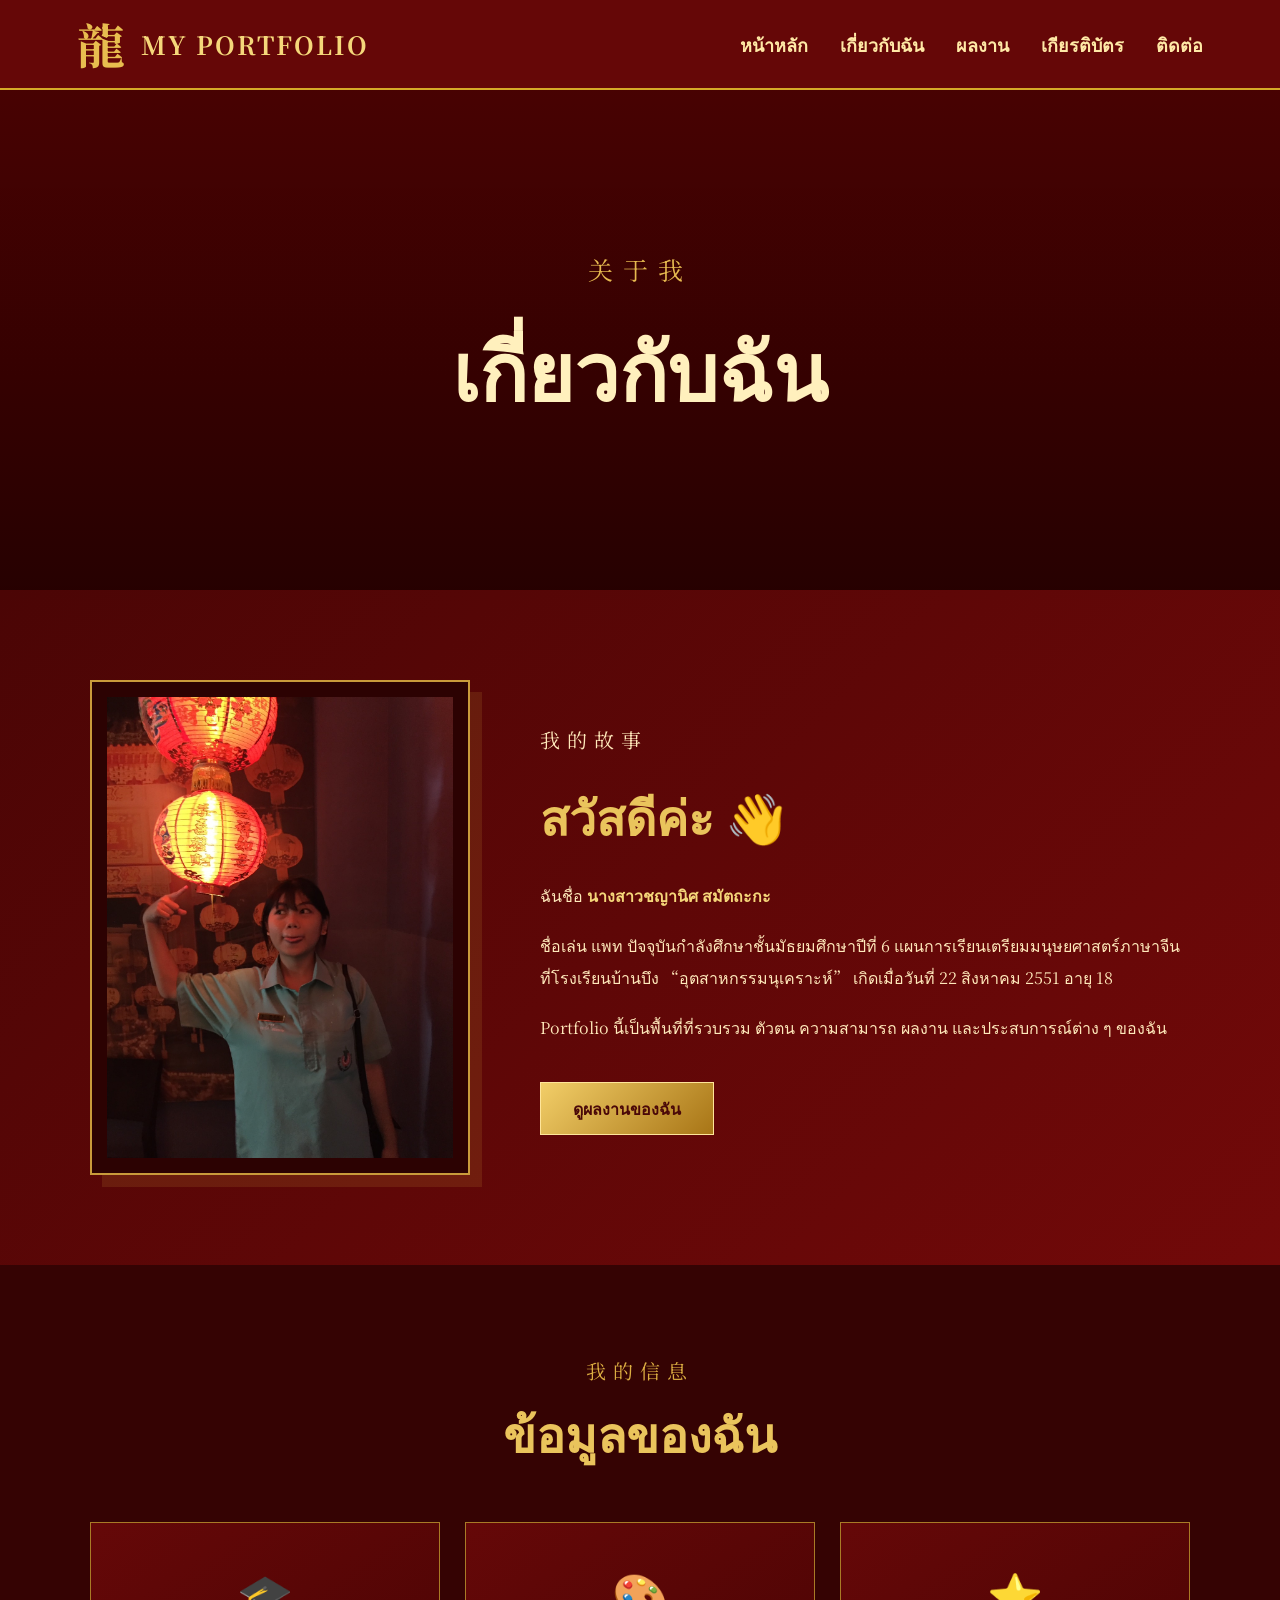
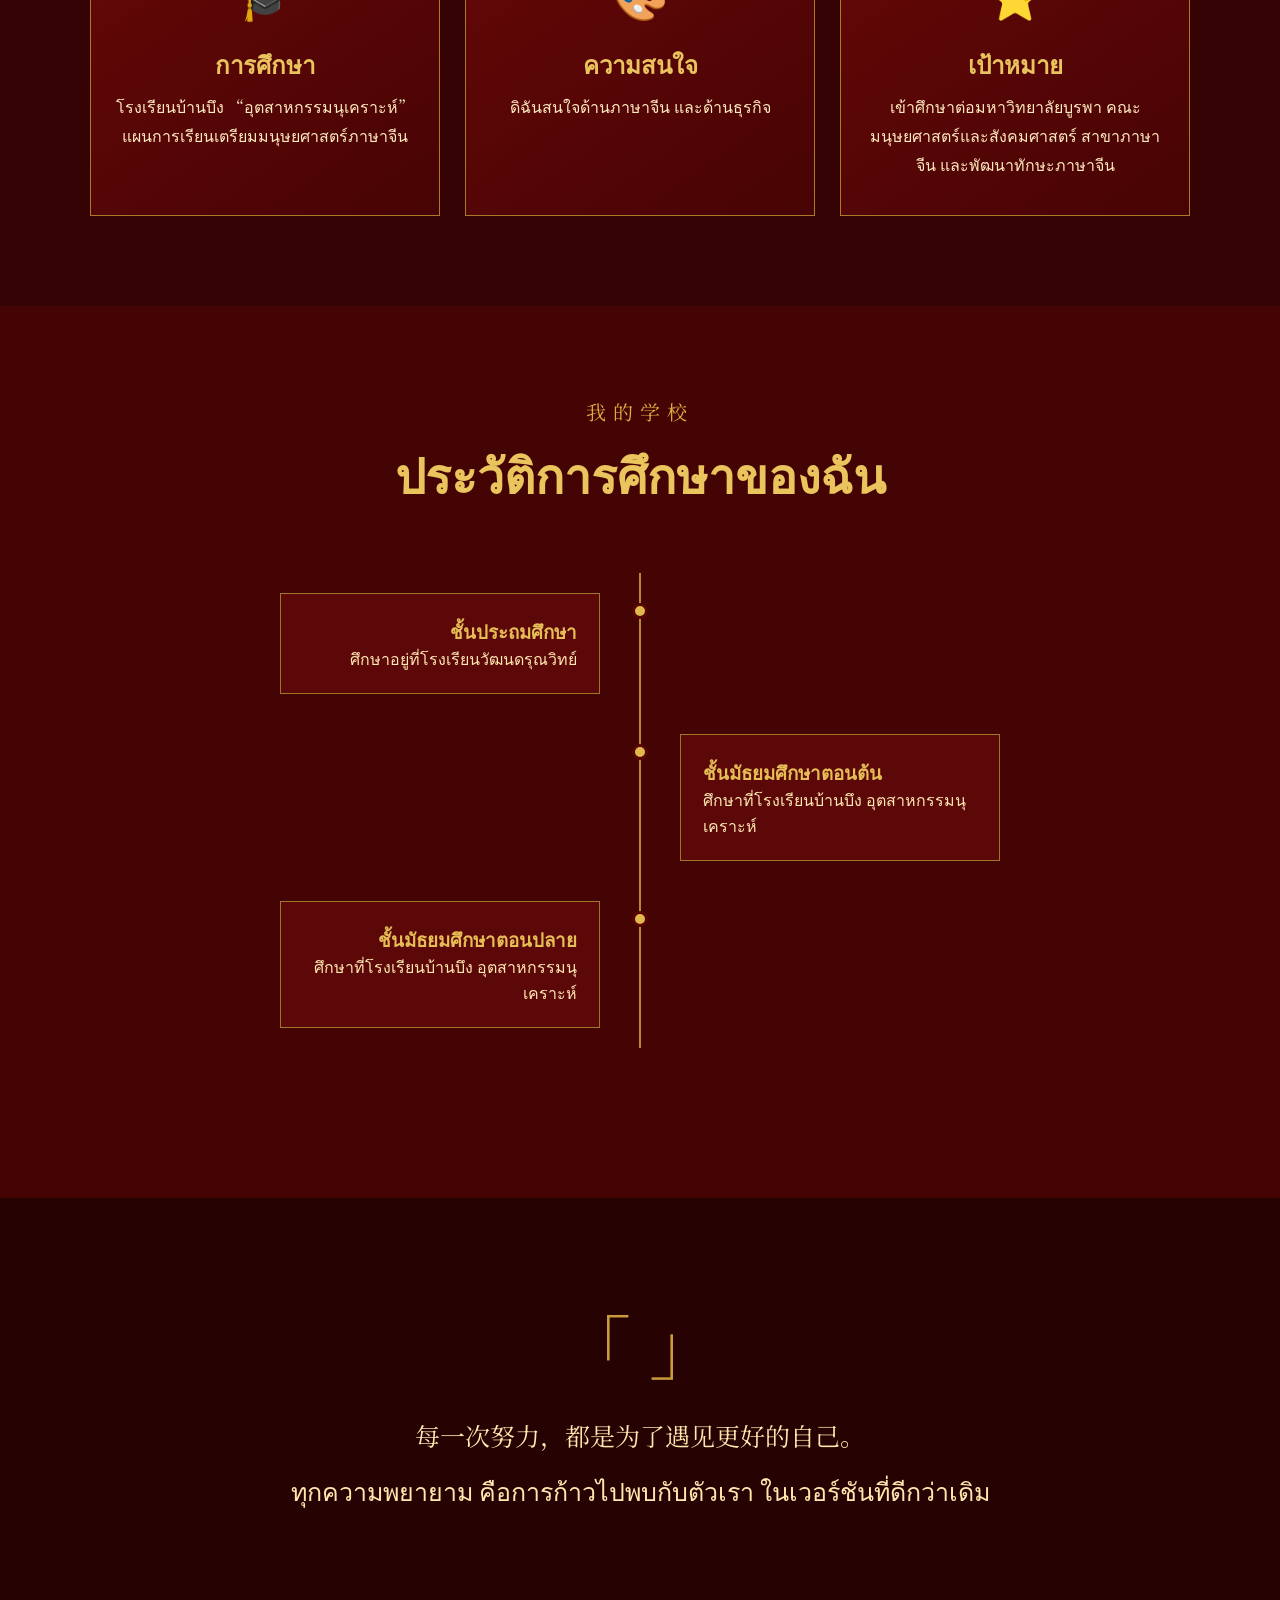
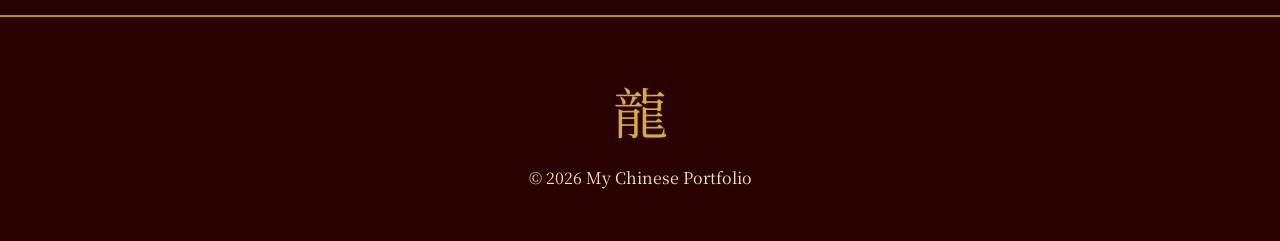
<file: about.html>
<!DOCTYPE html>
<html lang="th">

<head>

    <meta charset="UTF-8">
    <meta name="viewport" content="width=device-width, initial-scale=1.0">

    <title>เกี่ยวกับฉัน | My Chinese Portfolio</title>

    <link rel="stylesheet" href="style.css">

    <link href="https://fonts.googleapis.com/css2?family=Noto+Serif+SC:wght@400;600;700;900&display=swap" rel="stylesheet">

</head>

<body>


<header class="navbar">

    <div class="logo">
        <span>龍</span>
        MY PORTFOLIO
    </div>

    <nav>
        <a href="index.html">หน้าหลัก</a>
        <a href="about.html">เกี่ยวกับฉัน</a>
        <a href="portfolio.html">ผลงาน</a>
        <a href="gallery.html">เกียรติบัตร</a>
        <a href="contact.html">ติดต่อ</a>
    </nav>

</header>


<section class="about-hero">

    <div class="about-title">

        <p class="chinese-title">
            关于我
        </p>

        <h1>
            เกี่ยวกับฉัน
        </h1>

    </div>

</section>


<section class="profile-section">

    <div class="profile-card">

        <img src="IMG_1229.jpeg" alt="รูปโปรไฟล์">

    </div>


    <div class="profile-text">

        <p class="section-cn">
            我的故事
        </p>

        <h2>
            สวัสดีค่ะ 👋
        </h2>

        <p>
            ฉันชื่อ <strong>นางสาวชญานิศ สมัตถะกะ</strong>
        </p>

        <p>
            ชื่อเล่น แพท
            ปัจจุบันกำลังศึกษาชั้นมัธยมศึกษาปีที่ 6
            แผนการเรียนเตรียมมนุษยศาสตร์ภาษาจีน
            ที่โรงเรียนบ้านบึง “อุตสาหกรรมนุเคราะห์”
            เกิดเมื่อวันที่ 22 สิงหาคม 2551 อายุ 18

        </p>

        <p>
            Portfolio นี้เป็นพื้นที่ที่รวบรวม
            ตัวตน ความสามารถ ผลงาน
            และประสบการณ์ต่าง ๆ ของฉัน
        </p>

        <a href="portfolio.html" class="gold-button">
            ดูผลงานของฉัน
        </a>

    </div>

</section>


<section class="info-section">

    <p class="section-cn">
        我的信息
    </p>

    <h2>
        ข้อมูลของฉัน
    </h2>


    <div class="info-grid">


        <div class="info-card">

            <div class="info-icon">
                🎓
            </div>

            <h3>
                การศึกษา
            </h3>

            <p>
                โรงเรียนบ้านบึง
                “อุตสาหกรรมนุเคราะห์”
                แผนการเรียนเตรียมมนุษยศาสตร์ภาษาจีน
            </p>

        </div>


        <div class="info-card">

            <div class="info-icon">
                🎨
            </div>

            <h3>
                ความสนใจ
            </h3>

            <p>
                ดิฉันสนใจด้านภาษาจีน
                และด้านธุรกิจ
            </p>

        </div>


        <div class="info-card">

            <div class="info-icon">
                ⭐
            </div>

            <h3>
                เป้าหมาย
            </h3>

            <p>
                เข้าศึกษาต่อมหาวิทยาลัยบูรพา
                คณะมนุษยศาสตร์และสังคมศาสตร์ สาขาภาษาจีน
                และพัฒนาทักษะภาษาจีน
            </p>

        </div>


    </div>

</section>


<section class="timeline-section">

    <p class="section-cn">
        我的学校
    </p>

    <h2>
        ประวัติการศึกษาของฉัน
    </h2>


    <div class="timeline">


        <div class="timeline-item">

            <div class="timeline-dot"></div>

            <div class="timeline-content">

                <h3>
                    ชั้นประถมศึกษา
                </h3>

                <p>
                    ศึกษาอยู่ที่โรงเรียนวัฒนดรุณวิทย์
                </p>

            </div>

        </div>


        <div class="timeline-item">

            <div class="timeline-dot"></div>

            <div class="timeline-content">

                <h3>
                    ชั้นมัธยมศึกษาตอนต้น
                </h3>

                <p>
                    ศึกษาที่โรงเรียนบ้านบึง
                    อุตสาหกรรมนุเคราะห์
                </p>

            </div>

        </div>


        <div class="timeline-item">

            <div class="timeline-dot"></div>

            <div class="timeline-content">

                <h3>
                    ชั้นมัธยมศึกษาตอนปลาย
                </h3>

                <p>
                    ศึกษาที่โรงเรียนบ้านบึง
                    อุตสาหกรรมนุเคราะห์
                </p>

            </div>

        </div>


    </div>

</section>


<section class="quote">

    <div class="quote-symbol">
        「 」
    </div>

    <p>
        每一次努力，都是为了遇见更好的自己。
    </p>

    <p>
        ทุกความพยายาม
        คือการก้าวไปพบกับตัวเรา
        ในเวอร์ชันที่ดีกว่าเดิม
    </p>

</section>


<footer>

    <div class="footer-dragon">
        龍
    </div>

    <p>
        © 2026 My Chinese Portfolio
    </p>

</footer>


</body>
</html>
</file>
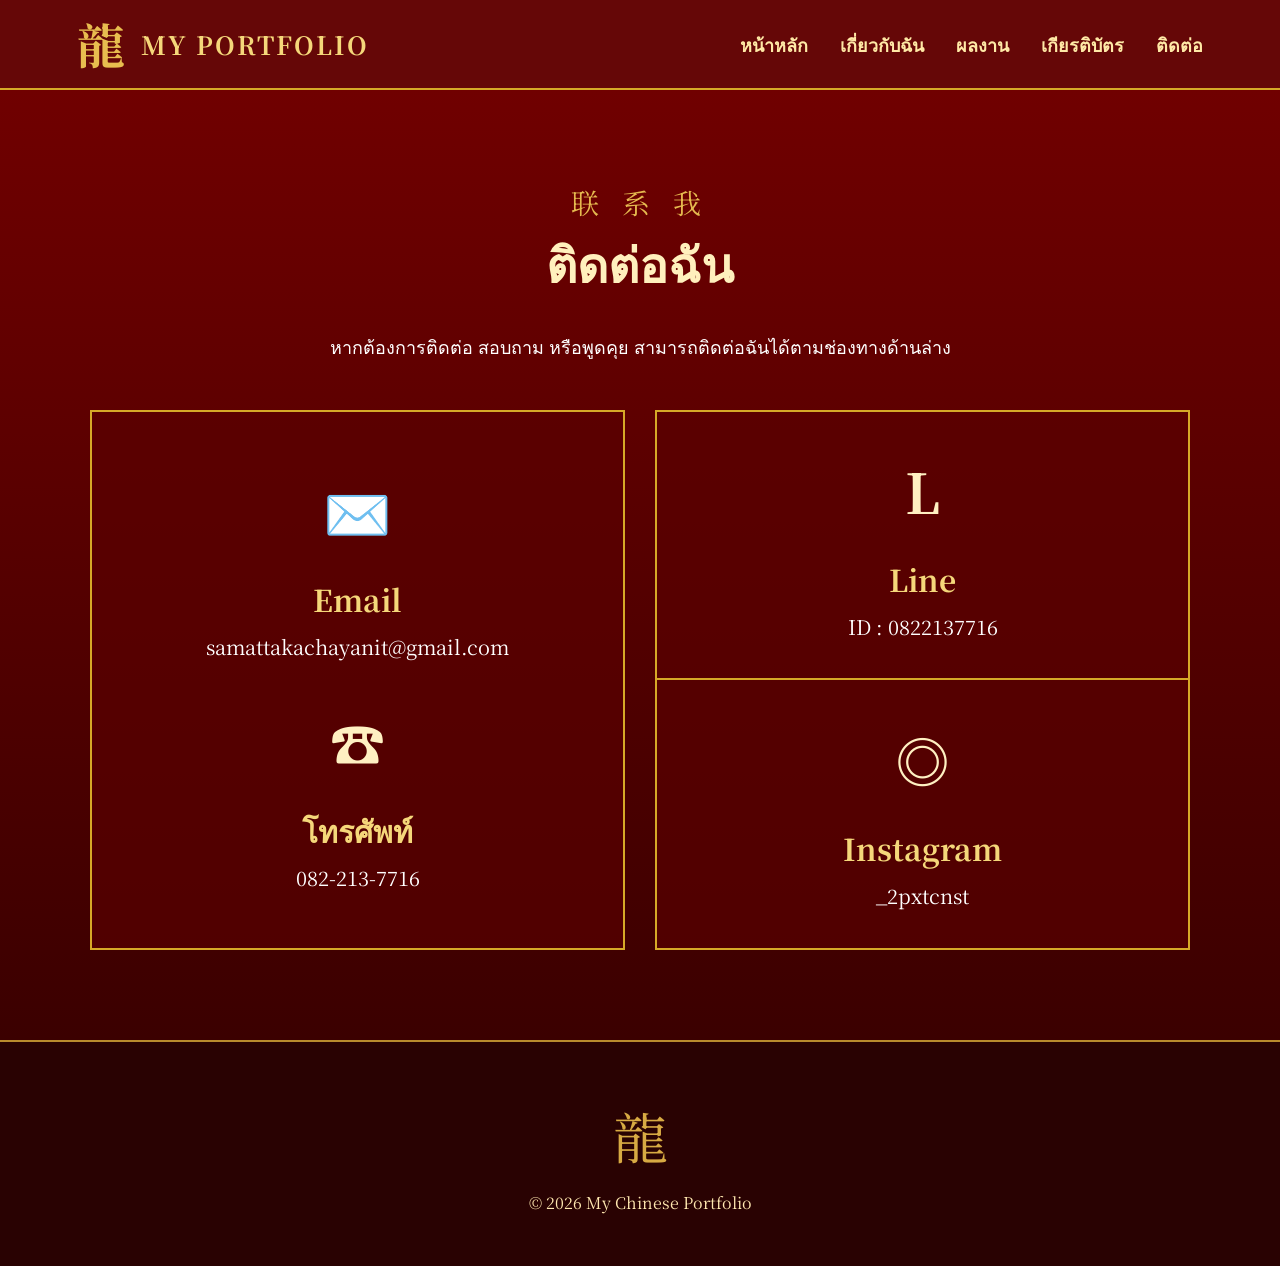
<file: contact.html>
<!DOCTYPE html>
<html lang="th">

<head>

    <meta charset="UTF-8">
    <meta name="viewport" content="width=device-width, initial-scale=1.0">

    <title>ติดต่อ | My Chinese Portfolio</title>

    <link rel="stylesheet" href="style.css">

    <link href="https://fonts.googleapis.com/css2?family=Noto+Serif+SC:wght@400;600;700;900&display=swap" rel="stylesheet">

</head>

<body>


<header class="navbar">

    <div class="logo">
        <span>龍</span>
        MY PORTFOLIO
    </div>

    <nav>
        <a href="index.html">หน้าหลัก</a>
        <a href="about.html">เกี่ยวกับฉัน</a>
        <a href="portfolio.html">ผลงาน</a>
        <a href="gallery.html">เกียรติบัตร</a>
        <a href="contact.html">ติดต่อ</a>
    </nav>

</header>


<section class="contact-page">

    <div class="contact-header">

        <div class="chinese-title">
            联 系 我
        </div>

        <h1>
            ติดต่อฉัน
        </h1>

        <p class="contact-description">
            หากต้องการติดต่อ สอบถาม หรือพูดคุย
            สามารถติดต่อฉันได้ตามช่องทางด้านล่าง
        </p>

    </div>


    <div class="contact-container">


        <div class="left-box">

            <div class="icon">
                ✉️
            </div>

            <div class="contact-title">
                Email
            </div>

            <div class="contact-detail">
                samattakachayanit@gmail.com
            </div>


            <div class="icon" style="margin-top: 35px;">
                ☎️
            </div>

            <div class="contact-title">
                โทรศัพท์
            </div>

            <div class="contact-detail">
                082-213-7716
            </div>

        </div>


        <div class="right-box">

            <div class="social">

                <div class="facebook-icon">
                    L
                </div>

                <div class="contact-title">
                    Line
                </div>

                <div class="contact-detail">
                    ID : 0822137716
                </div>

            </div>


            <div class="social">

                <div class="instagram-icon">
                    ◎
                </div>

                <div class="contact-title">
                    Instagram
                </div>

                <div class="contact-detail">
                    _2pxtcnst
                </div>

            </div>

        </div>


    </div>

</section>


<footer>

    <div class="footer-dragon">
        龍
    </div>

    <p>
        © 2026 My Chinese Portfolio
    </p>

</footer>


</body>
</html>
</file>
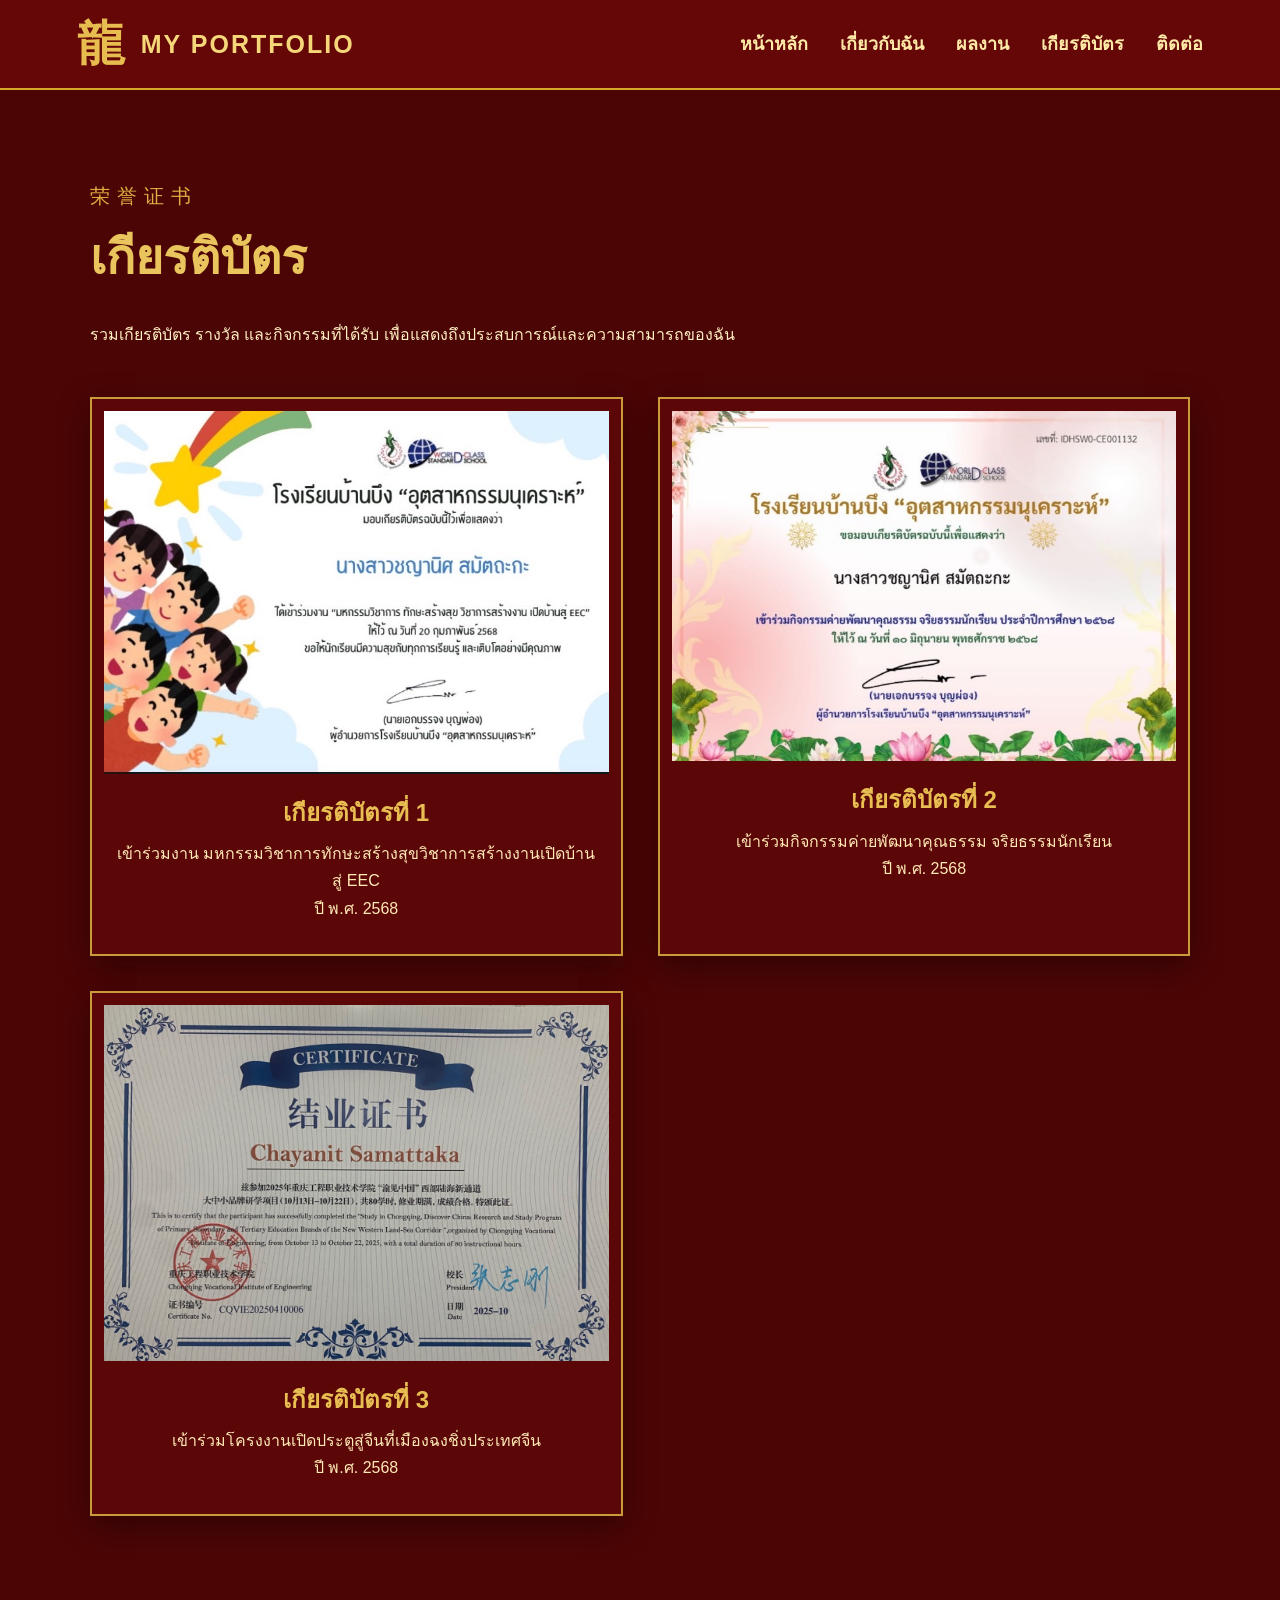
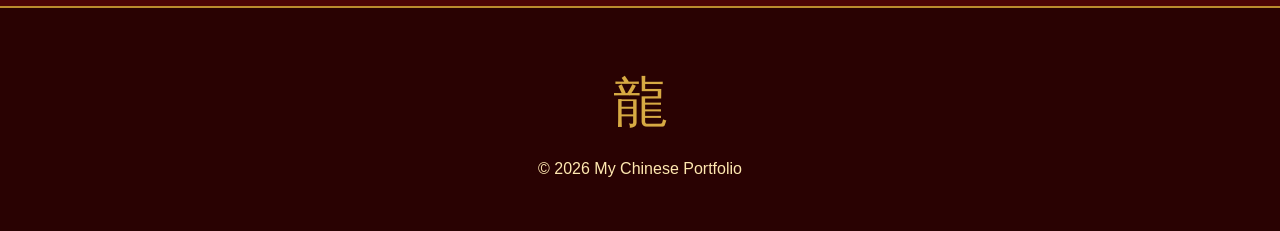
<file: gallery.html>
<!DOCTYPE html>
<html lang="th">

<head>

<meta charset="UTF-8">
<meta name="viewport" content="width=device-width, initial-scale=1.0">

<title>เกียรติบัตร | My Portfolio</title>

<link rel="stylesheet" href="style.css">

<style>

.certificates {
    display: grid;
    grid-template-columns: repeat(2, 1fr);
    gap: 35px;
    margin-top: 50px;
}

.certificate {
    background: #5b0707;
    border: 2px solid #c99b3b;
    padding: 12px;

    box-shadow:
        0 10px 30px rgba(0,0,0,.35);

    transition: .4s;
}

.certificate:hover {
    transform: translateY(-8px);
    box-shadow:
        0 15px 40px rgba(212,166,55,.25);
}

.certificate img {
    width: 100%;
    display: block;
}

.certificate-info {
    text-align: center;
    padding: 20px 10px;
}

.certificate-info h3 {
    color: #e8bd52;
    font-size: 24px;
    margin-bottom: 8px;
}

.certificate-info p {
    color: #ffe9b5;
    line-height: 1.7;
}

@media (max-width: 800px) {

    .certificates {
        grid-template-columns: 1fr;
    }

}

</style>

</head>


<body>


<header class="navbar">

    <div class="logo">
        <span>龍</span>
        MY PORTFOLIO
    </div>

    <nav>

        <a href="index.html">หน้าหลัก</a>

        <a href="about.html">เกี่ยวกับฉัน</a>

        <a href="portfolio.html">ผลงาน</a>

        <a href="gallery.html">เกียรติบัตร</a>

        <a href="contact.html">ติดต่อ</a>

    </nav>

</header>



<section>

    <p class="section-cn">荣誉证书</p>

    <h2>เกียรติบัตร</h2>

    <p>
        รวมเกียรติบัตร รางวัล และกิจกรรมที่ได้รับ
        เพื่อแสดงถึงประสบการณ์และความสามารถของฉัน
    </p>


    <div class="certificates">


        <!-- ใบที่ 1 -->

        <div class="certificate">

            <img
                src="IMG_1233.jpeg"
                alt="เกียรติบัตรใบที่ 1"
            >

            <div class="certificate-info">

                <h3>เกียรติบัตรที่ 1</h3>

                <p>
                    เข้าร่วมงาน มหกรรมวิชาการทักษะสร้างสุขวิชาการสร้างงานเปิดบ้านสู่ EEC
                </p>

                <p>
                    ปี พ.ศ. 2568
                </p>

            </div>

        </div>



        <!-- ใบที่ 2 -->

        <div class="certificate">

            <img
                src="IMG_1234.jpeg"
                alt="เกียรติบัตรใบที่ 2"
            >

            <div class="certificate-info">

                <h3>เกียรติบัตรที่ 2</h3>

                <p>
                   เข้าร่วมกิจกรรมค่ายพัฒนาคุณธรรม จริยธรรมนักเรียน
                </p>

                <p>
                    ปี พ.ศ. 2568
                </p>

            </div>

        </div>



        <!-- ใบที่ 3 -->

        <div class="certificate">

            <img
                src="IMG_1235.jpeg"
                alt="เกียรติบัตรใบที่ 3"
            >

            <div class="certificate-info">

                <h3>เกียรติบัตรที่ 3</h3>

                <p>
                  เข้าร่วมโครงงานเปิดประตูสู่จีนที่เมืองฉงชิ่งประเทศจีน
                </p>

                <p>
                    ปี พ.ศ. 2568
                </p>

            </div>

        </div>



        

</section>



<footer>

    <div class="footer-dragon">龍</div>

    <p>© 2026 My Chinese Portfolio</p>

</footer>


</body>

</html>
</file>
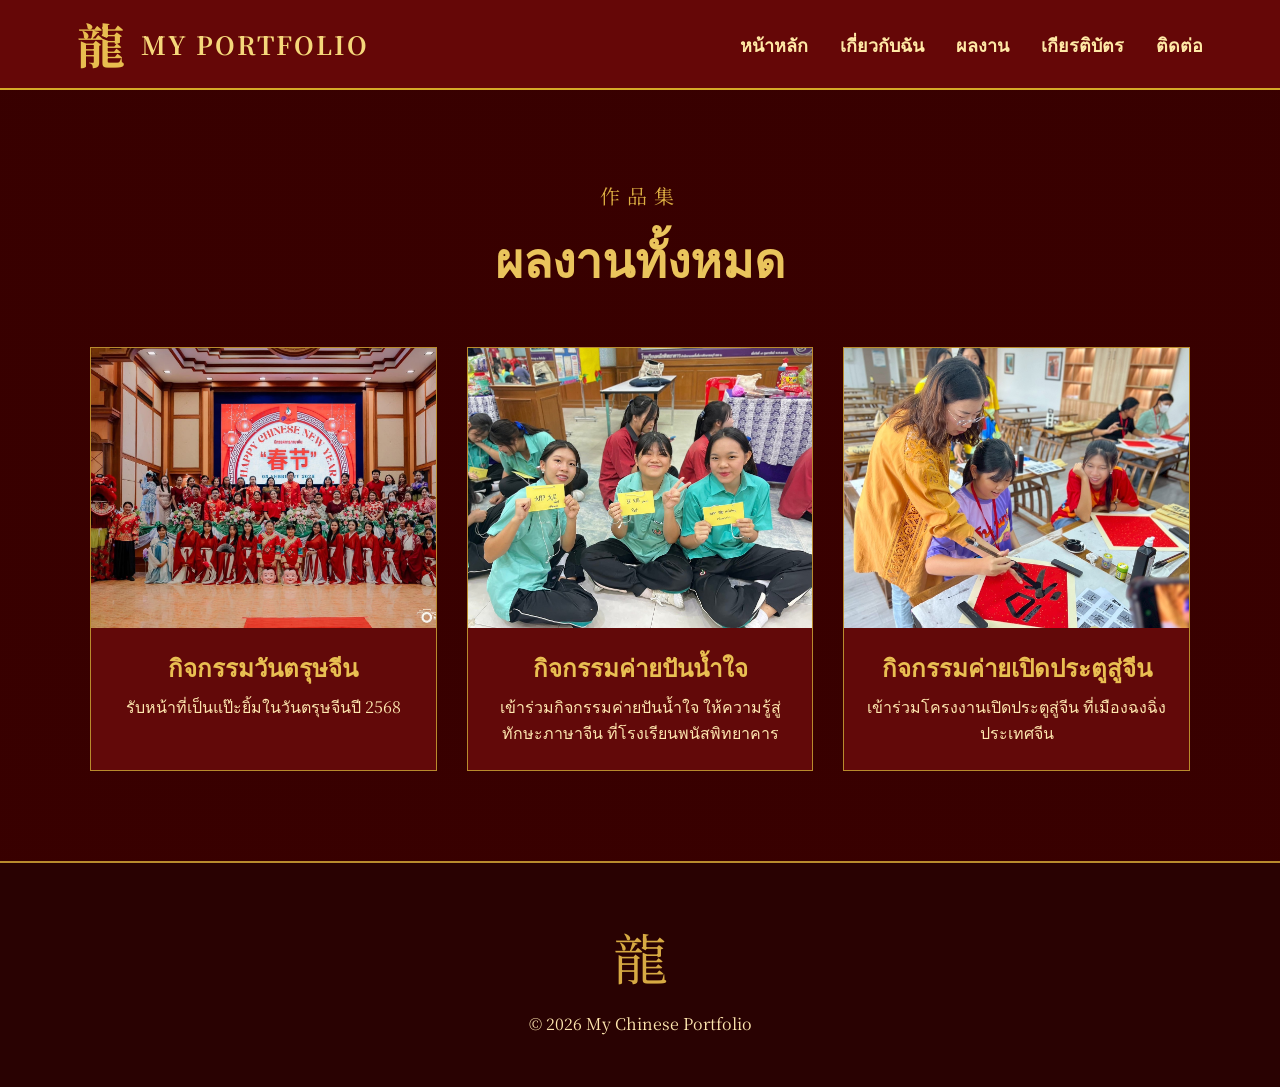
<file: portfolio.html>
<!DOCTYPE html>
<html lang="th">

<head>

    <meta charset="UTF-8">
    <meta name="viewport" content="width=device-width, initial-scale=1.0">

    <title>ผลงาน | My Chinese Portfolio</title>

    <link rel="stylesheet" href="style.css">

    <link href="https://fonts.googleapis.com/css2?family=Noto+Serif+SC:wght@400;600;700;900&display=swap" rel="stylesheet">

</head>

<body>


<header class="navbar">

    <div class="logo">
        <span>龍</span>
        MY PORTFOLIO
    </div>

    <nav>
        <a href="index.html">หน้าหลัก</a>
        <a href="about.html">เกี่ยวกับฉัน</a>
        <a href="portfolio.html">ผลงาน</a>
        <a href="gallery.html">เกียรติบัตร</a>
        <a href="contact.html">ติดต่อ</a>
    </nav>

</header>


<section class="works">

    <p class="section-cn">
        作品集
    </p>

    <h2>
        ผลงานทั้งหมด
    </h2>


    <div class="work-grid">


        <div class="work-card">

            <img src="IMG_1230.jpeg" alt="กิจกรรมวันตรุษจีน">

            <h3>
                กิจกรรมวันตรุษจีน
            </h3>

            <p>
                รับหน้าที่เป็นแป๊ะยิ้มในวันตรุษจีนปี 2568
            </p>

        </div>


        <div class="work-card">

            <img src="IMG_1231.jpeg" alt="กิจกรรมค่ายปันน้ำใจ">

            <h3>
                กิจกรรมค่ายปันน้ำใจ
            </h3>

            <p>
                เข้าร่วมกิจกรรมค่ายปันน้ำใจ
                ให้ความรู้สู่ทักษะภาษาจีน
                ที่โรงเรียนพนัสพิทยาคาร
            </p>

        </div>


        <div class="work-card">

            <img src="IMG_1232.jpeg" alt="กิจกรรมเปิดประตูสู่จีน">

            <h3>
                กิจกรรมค่ายเปิดประตูสู่จีน
            </h3>

            <p>
                เข้าร่วมโครงงานเปิดประตูสู่จีน
                ที่เมืองฉงฉิ่ง ประเทศจีน
            </p>

        </div>


    </div>

</section>


<footer>

    <div class="footer-dragon">
        龍
    </div>

    <p>
        © 2026 My Chinese Portfolio
    </p>

</footer>


</body>
</html>
</file>
<file: style.css>
/* ========================================
   RESET
======================================== */

* {
    box-sizing: border-box;
    margin: 0;
    padding: 0;
}

html {
    scroll-behavior: smooth;
}

body {
    font-family: "Noto Serif SC", "Noto Sans Thai", Arial, sans-serif;
    background: #4b0505;
    color: #fff0c2;
    line-height: 1.6;
}


/* ========================================
   NAVBAR
======================================== */

.navbar {
    width: 100%;
    height: 90px;

    display: flex;
    align-items: center;
    justify-content: space-between;

    padding: 0 6%;

    background: #650707;
    border-bottom: 2px solid #d6a928;

    position: sticky;
    top: 0;
    z-index: 9999;
}


/* LOGO */

.logo {
    display: flex;
    align-items: center;
    gap: 14px;

    color: #f5d77a;
    font-size: 25px;
    font-weight: bold;
    letter-spacing: 2px;

    white-space: nowrap;
}

.logo span {
    font-size: 48px;
    color: #e8bd4f;
    line-height: 1;
}


/* MENU */

.navbar nav {
    display: flex;
    align-items: center;
    gap: 32px;
}

.navbar nav a {
    color: #ffe9a6;
    text-decoration: none;

    font-size: 18px;
    font-weight: bold;

    white-space: nowrap;

    transition: 0.3s;
}

.navbar nav a:hover {
    color: white;
    text-shadow: 0 0 10px #e7b94d;
}


/* ========================================
   GENERAL SECTION
======================================== */

section {
    padding: 90px 7%;
}

h1,
h2,
h3 {
    font-weight: 700;
}

h2 {
    color: #eac45c;
    font-size: 48px;
    margin: 8px 0 25px;
}

.section-cn {
    color: #dcae42;
    font-size: 20px;
    letter-spacing: 7px;
}


/* ========================================
   HOME - HERO
======================================== */

.hero {
    min-height: 720px;

    display: flex;
    align-items: center;
    justify-content: center;

    text-align: center;

    background:
        linear-gradient(
            rgba(75, 0, 0, 0.55),
            rgba(55, 0, 0, 0.85)
        ),
        url("images/hero.jpg");

    background-size: cover;
    background-position: center;
}

.hero-content {
    max-width: 850px;
    padding: 40px;
}

.chinese {
    color: #e5b94f;
    font-size: 22px;
    letter-spacing: 8px;
    margin-bottom: 20px;
}

.hero h1 {
    color: #fff1c4;
    font-size: clamp(45px, 8vw, 90px);
    line-height: 1.15;
}

.hero h1 span {
    color: #e8b948;
}

.hero p:not(.chinese) {
    margin: 25px auto;
    max-width: 600px;
    font-size: 18px;
    color: #fff4d5;
}


/* ========================================
   BUTTON
======================================== */

.gold-button,
.outline-button {
    display: inline-block;

    margin-top: 20px;
    padding: 13px 32px;

    text-decoration: none;
    font-weight: bold;

    transition: 0.3s;
}

.gold-button {
    background: linear-gradient(
        135deg,
        #f2ce68,
        #a87516
    );

    color: #4a0808;

    border: 1px solid #ffe59a;
}

.gold-button:hover {
    transform: translateY(-4px);
}

.outline-button {
    color: #f0c85b;
    border: 1px solid #d7aa43;
}

.outline-button:hover {
    background: #d7aa43;
    color: #400505;
}


/* ========================================
   HOME - INTRO
======================================== */

.intro {
    display: grid;
    grid-template-columns: 1fr 1fr;

    gap: 70px;
    align-items: center;

    background:
        linear-gradient(
            90deg,
            #4c0505,
            #6e0909
        );
}

.intro p {
    color: #ffecc1;
    line-height: 2;
}

.profile-frame {
    padding: 12px;

    background: #270202;
    border: 3px solid #c89b38;

    box-shadow: 15px 15px 0 rgba(200, 155, 56, 0.15);
}

.profile-frame img {
    width: 100%;
    display: block;
}


/* ========================================
   PORTFOLIO
======================================== */

.works {
    min-height: 700px;

    text-align: center;

    background:
        linear-gradient(
            rgba(55, 0, 0, 0.94),
            rgba(55, 0, 0, 0.94)
        );
}

.work-grid {
    max-width: 1300px;
    margin: 50px auto 0;

    display: grid;
    grid-template-columns: repeat(3, 1fr);

    gap: 30px;
}

.work-card {
    background: #620909;
    border: 1px solid #b98b2d;

    overflow: hidden;

    transition: 0.3s;
}

.work-card:hover {
    transform: translateY(-8px);
}

.work-card img {
    width: 100%;
    height: 280px;

    object-fit: cover;
    display: block;
}

.work-card h3 {
    color: #e9bf52;
    font-size: 24px;

    margin: 20px 15px 8px;
}

.work-card p {
    color: #ffe8b0;

    padding: 0 20px 25px;
}


/* ========================================
   ABOUT
======================================== */

.about-hero {
    min-height: 500px;

    display: flex;
    align-items: center;
    justify-content: center;

    text-align: center;

    background:
        linear-gradient(
            rgba(70, 0, 0, 0.65),
            rgba(35, 0, 0, 0.9)
        );

    position: relative;
}

.about-title .chinese-title {
    color: #e5b94f;
    font-size: 25px;
    letter-spacing: 10px;
    margin-bottom: 15px;
}

.about-title h1 {
    color: #fff0bd;
    font-size: clamp(45px, 7vw, 80px);
}


/* PROFILE ABOUT */

.profile-section {
    display: grid;
    grid-template-columns: 380px 1fr;

    gap: 70px;
    align-items: center;

    background:
        linear-gradient(
            135deg,
            #4b0505,
            #720909
        );
}

.profile-card {
    position: relative;

    padding: 15px;

    background: #2c0202;
    border: 2px solid #c99b3b;

    box-shadow:
        12px 12px 0 rgba(201, 155, 59, 0.15);
}

.profile-card img {
    width: 100%;
    display: block;
}

.profile-text p {
    color: #ffe9bb;
    line-height: 2;
    margin-bottom: 18px;
}

.profile-text strong {
    color: #f5d77a;
}


/* ========================================
   INFO
======================================== */

.info-section {
    text-align: center;
    background: #350303;
}

.info-grid {
    max-width: 1100px;

    margin: 50px auto 0;

    display: grid;
    grid-template-columns: repeat(3, 1fr);

    gap: 25px;
}

.info-card {
    padding: 35px 25px;

    background:
        linear-gradient(
            145deg,
            #650808,
            #470303
        );

    border: 1px solid #a97b26;
}

.info-icon {
    font-size: 45px;
    margin-bottom: 15px;
}

.info-card h3 {
    color: #e9c45e;
    font-size: 24px;
    margin-bottom: 10px;
}

.info-card p {
    color: #ffeac0;
    line-height: 1.8;
}


/* ========================================
   TIMELINE
======================================== */

.timeline-section {
    background: #450404;
    text-align: center;
}

.timeline {
    max-width: 800px;
    margin: 60px auto;

    position: relative;
}

.timeline::before {
    content: "";

    position: absolute;

    left: 50%;
    transform: translateX(-50%);

    width: 2px;
    height: 100%;

    background: #b88a2c;
}

.timeline-item {
    width: 50%;
    padding: 20px 40px;

    position: relative;
}

.timeline-item:nth-child(odd) {
    text-align: right;
}

.timeline-item:nth-child(even) {
    margin-left: 50%;
    text-align: left;
}

.timeline-dot {
    position: absolute;

    top: 30px;

    width: 16px;
    height: 16px;

    border-radius: 50%;

    background: #e0b84d;
    border: 3px solid #570606;
}

.timeline-item:nth-child(odd) .timeline-dot {
    right: -8px;
}

.timeline-item:nth-child(even) .timeline-dot {
    left: -8px;
}

.timeline-content {
    background: #5d0808;
    border: 1px solid #9f7527;

    padding: 22px;
}

.timeline-content h3 {
    color: #e5bd55;
}

.timeline-content p {
    color: #ffe8b2;
}


/* ========================================
   QUOTE
======================================== */

.quote {
    text-align: center;
    background: #270202;
}

.quote-symbol {
    color: #c99b3b;
    font-size: 70px;
}

.quote p {
    max-width: 800px;
    margin: 15px auto;

    color: #ffe8ad;
    font-size: 25px;
}


/* ========================================
   CONTACT
======================================== */

.contact-page {
    text-align: center;
    background:
        linear-gradient(
            180deg,
            #700000,
            #3b0000
        );

    min-height: 800px;
}

.contact-header {
    margin-bottom: 50px;
}

.contact-header .chinese-title {
    color: #e5b94f;
    font-size: 28px;
    letter-spacing: 8px;
}

.contact-header h1 {
    color: #fff0bd;
    font-size: 48px;
}

.contact-description {
    color: white;
    font-size: 18px;
    margin-top: 30px;
}

.contact-container {
    max-width: 1100px;
    margin: auto;

    display: grid;
    grid-template-columns: 1fr 1fr;

    gap: 30px;
}

.left-box,
.right-box {
    border: 2px solid #d6a928;
    background: rgba(90, 0, 0, 0.65);
}

.left-box {
    min-height: 540px;

    display: flex;
    flex-direction: column;

    align-items: center;
    justify-content: center;

    text-align: center;
}

.right-box {
    min-height: 540px;

    display: grid;
    grid-template-rows: 1fr 1fr;
}

.social {
    display: flex;
    flex-direction: column;

    align-items: center;
    justify-content: center;
}

.social:first-child {
    border-bottom: 2px solid #d6a928;
}

.icon,
.facebook-icon,
.instagram-icon {
    font-size: 55px;
    margin-bottom: 20px;
}

.facebook-icon {
    font-weight: bold;
}

.contact-title {
    color: #f5d77a;
    font-size: 30px;
    font-weight: bold;
}

.contact-detail {
    color: white;
    font-size: 20px;
    margin-top: 8px;
}


/* ========================================
   FOOTER
======================================== */

footer {
    text-align: center;

    padding: 50px;

    background: #290202;

    border-top: 2px solid #b98b2d;

    color: #ffe8b0;
}

.footer-dragon {
    color: #d7aa43;
    font-size: 55px;
    margin-bottom: 10px;
}


/* ========================================
   MOBILE / iPAD
======================================== */

@media (max-width: 800px) {

    .navbar {
        height: auto;

        padding: 20px;

        flex-direction: column;

        gap: 20px;
    }

    .logo {
        font-size: 21px;
    }

    .logo span {
        font-size: 40px;
    }

    .navbar nav {
        width: 100%;

        display: flex;

        flex-wrap: wrap;

        justify-content: center;

        gap: 12px 20px;
    }

    .navbar nav a {
        font-size: 15px;
    }


    section {
        padding: 70px 6%;
    }


    .hero {
        min-height: 600px;
    }

    .hero h1 {
        font-size: 45px;
    }


    .intro {
        grid-template-columns: 1fr;
        gap: 40px;
    }


    .work-grid {
        grid-template-columns: 1fr;
    }


    .profile-section {
        grid-template-columns: 1fr;
        gap: 40px;
    }


    .info-grid {
        grid-template-columns: 1fr;
    }


    .timeline::before {
        left: 10px;
    }

    .timeline-item,
    .timeline-item:nth-child(even) {
        width: 100%;

        margin-left: 0;

        padding-left: 45px;
        padding-right: 0;

        text-align: left;
    }

    .timeline-item:nth-child(odd) .timeline-dot,
    .timeline-item:nth-child(even) .timeline-dot {
        left: 2px;
        right: auto;
    }


    .contact-container {
        grid-template-columns: 1fr;
        width: 100%;
    }


    .contact-header h1 {
        font-size: 38px;
    }

}
</file>
